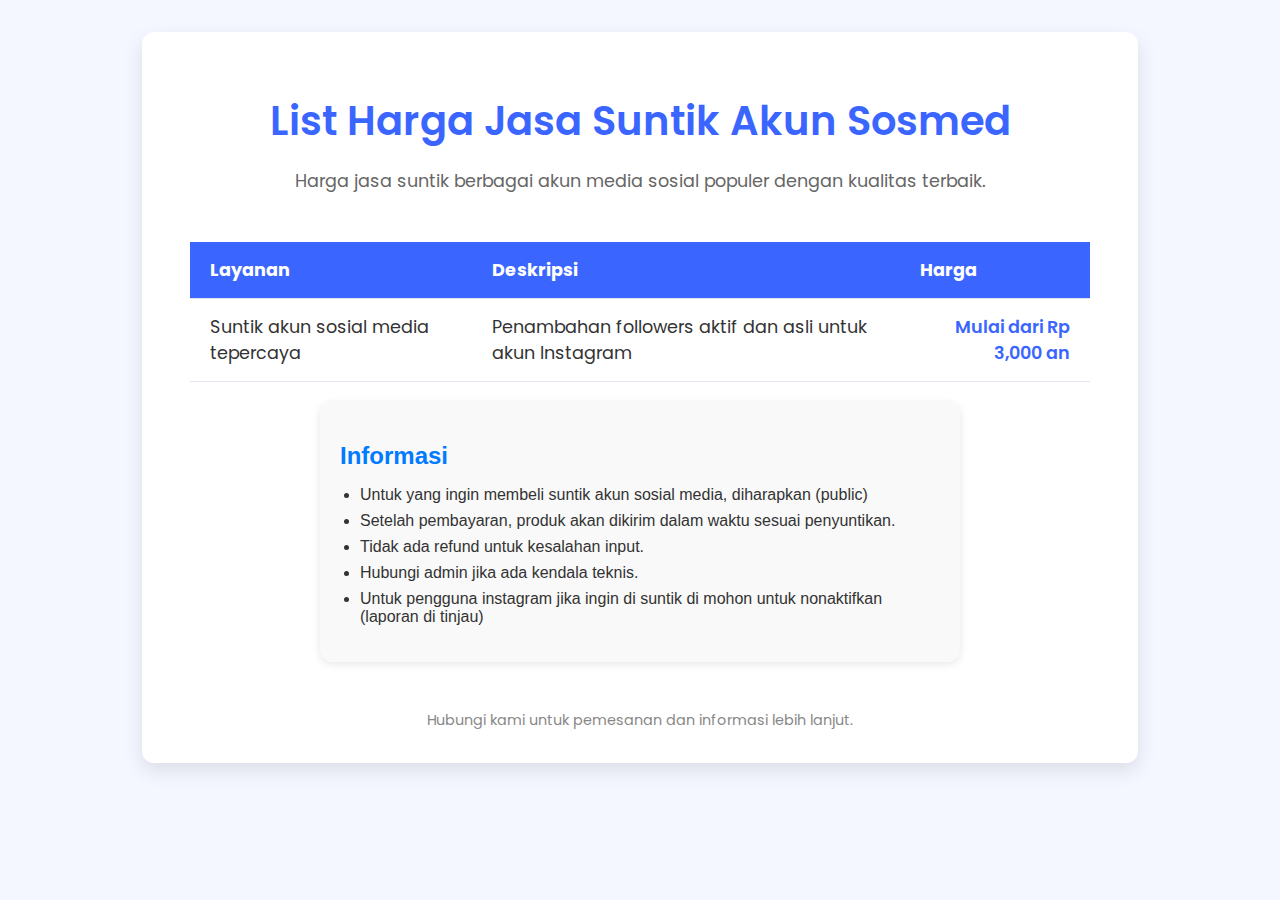
<file: list.html>
<!DOCTYPE html>
<html lang="id">
<head>
<meta charset="UTF-8" />
<meta name="viewport" content="width=device-width, initial-scale=1" />
<title>List Harga Jasa Suntik Akun Sosmed</title>
<style>
    @import url('https://fonts.googleapis.com/css2?family=Poppins:wght@400;600&display=swap');

    body {
        font-family: 'Poppins', sans-serif;
        background: #f4f7ff;
        margin: 0;
        padding: 2rem;
        color: #333;
    }
    .container {
        max-width: 900px;
        margin: auto;
        background: #ffffff;
        box-shadow: 0 8px 20px rgba(0,0,0,0.1);
        border-radius: 12px;
        padding: 2rem 3rem;
    }
    h1 {
        text-align: center;
        color: #3a66ff;
        margin-bottom: 1rem;
        font-weight: 600;
        font-size: 2.5rem;
    }
    p.subtitle {
        text-align: center;
        color: #666;
        font-size: 1.1rem;
        margin-bottom: 3rem;
    }
    table {
        width: 100%;
        border-collapse: collapse;
        font-size: 1.1rem;
    }
    thead {
        background: #3a66ff;
        color: white;
        font-weight: 600;
    }
    th, td {
        padding: 15px 20px;
        text-align: left;
        border-bottom: 1px solid #e1e5f1;
    }
    tbody tr:hover {
        background-color: #f0f4ff;
        
    }
    td.price {
        font-weight: 600;
        color: #3a66ff;
        text-align: right;
    }
    footer {
        margin-top: 3rem;
        text-align: center;
        font-size: 0.9rem;
        color: #888;
    }
    @media (max-width: 600px) {
        .container {
            padding: 1.5rem 1rem;
        }
        h1 {
            font-size: 1.8rem;
        }
        table, thead, tbody, th, td, tr {
            display: block;
        }
        thead tr {
            display: none;
        }
        tbody tr {
            margin-bottom: 1rem;
            background: #f9faff;
            border-radius: 12px;
            padding: 1rem;
        }
        tbody td {
            padding-left: 50%;
            text-align: right;
            position: relative;
        }
        tbody td::before {
            content: attr(data-label);
            position: absolute;
            left: 20px;
            width: 45%;
            padding-left: 0;
            font-weight: 600;
            text-align: left;
            color: #3a66ff;
        }
        td.price {
            text-align: right;
        }
    }
    
    .ketentuan-box {
  max-width: 90%;
  width: 600px;
  margin: 20px auto;
  padding: 20px;
  background-color: #f9f9f9;
  border-radius: 12px;
  box-shadow: 0 2px 8px rgba(0,0,0,0.1);
  font-family: sans-serif;
}

.ketentuan-box h2 {
    color: #007bff;
  font-size: 1.5rem;
  margin-bottom: 10px;
}

.ketentuan-box ul {
  padding-left: 20px;
}

.ketentuan-box li {
    
  margin-bottom: 8px;
  font-size: 1,5rem;
}
</style>
</head>
<body>
<div class="container">
    <h1>List Harga Jasa Suntik Akun Sosmed</h1>
    <p class="subtitle">Harga jasa suntik berbagai akun media sosial populer dengan kualitas terbaik.</p>
   <div id="myDiv">
     <table>
        <thead>
            <tr>
                <th>Layanan</th>
                <th>Deskripsi</th>
                <th>Harga</th>
            </tr>
        </thead>
        <tbody>
            <tr>
                <td data-label="Layanan">Suntik akun sosial media tepercaya</td>
                <td data-label="Deskripsi">Penambahan followers aktif dan asli untuk akun Instagram</td>
                <td class="price" data-label="Harga">Mulai dari Rp 3,000 an</td>
            </tr>
        </tbody>
      </table>
      
    </div>
<div class="ketentuan-box">
  <h2>Informasi</h2>
  <ul>
    <li>Untuk yang ingin membeli suntik akun sosial media, diharapkan (public)</li>
    <li>Setelah pembayaran, produk akan dikirim dalam waktu sesuai penyuntikan.</li>
    <li>Tidak ada refund untuk kesalahan input.</li>
    <li>Hubungi admin jika ada kendala teknis.</li>
        <li>Untuk pengguna instagram jika ingin di suntik di mohon untuk nonaktifkan (laporan di tinjau)</li>
  </ul>
</div>
    <footer>Hubungi kami untuk pemesanan dan informasi lebih lanjut.</footer>
</div>
<script src="main.js"></script>
</body>
</html>
</file>
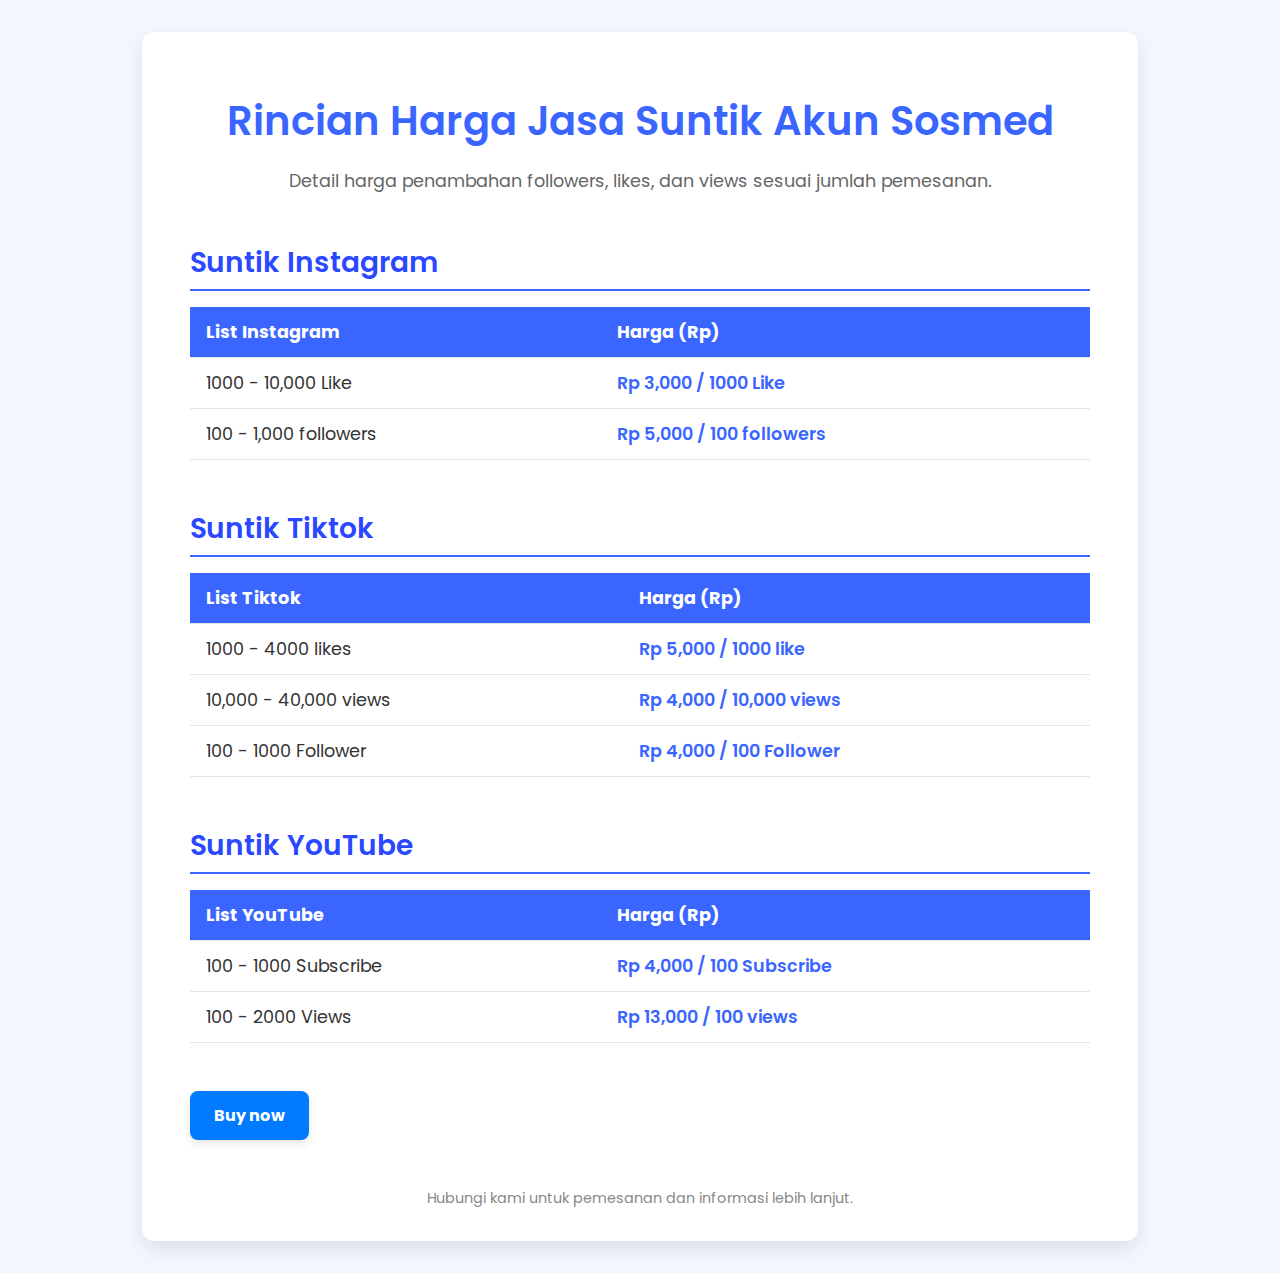
<file: rincian.html>
<!DOCTYPE html>
<html lang="id">
<head>
<meta charset="UTF-8" />
<meta name="viewport" content="width=device-width, initial-scale=1" />
<title>Rincian Harga Jasa Suntik Akun Sosmed</title>
<style>
  @import url('https://fonts.googleapis.com/css2?family=Poppins:wght@400;600&display=swap');

  body {
    font-family: 'Poppins', sans-serif;
    background: #f4f7ff;
    margin: 0;
    padding: 2rem 1rem;
    color: #333;
  }
  .container {
    max-width: 900px;
    margin: auto;
    background: #ffffff;
    box-shadow: 0 8px 20px rgba(0,0,0,0.1);
    border-radius: 12px;
    padding: 2rem 3rem;
  }
  h1 {
    text-align: center;
    color: #3a66ff;
    margin-bottom: 0.25rem;
    font-weight: 600;
    font-size: 2.5rem;
  }
  p.subtitle {
    text-align: center;
    color: #666;
    font-size: 1.1rem;
    margin-bottom: 3rem;
  }
  section.service {
    margin-bottom: 3rem;
  }
  section.service h2 {
    color: #2a48ff;
    margin-bottom: 1rem;
    font-weight: 600;
    border-bottom: 2px solid #3a66ff;
    padding-bottom: 0.3rem;
    font-size: 1.75rem;
  }
  table {
    width: 100%;
    border-collapse: collapse;
    font-size: 1.1rem;
  }
  thead {
    background: #3a66ff;
    color: white;
    font-weight: 600;
  }
  th, td {
    padding: 12px 16px;
    text-align: left;
    border-bottom: 1px solid #e1e5f1;
  }
  tbody tr:hover {
    background-color: #f0f4ff;
  }
  td.price {
    font-weight: 600;
    color: #3a66ff;
    text-align: left;
  }
  footer {
    margin-top: 3rem;
    text-align: center;
    font-size: 0.9rem;
    color: #888;
    user-select: none;
  }
  @media (max-width: 600px) {
    .container {
      padding: 1.5rem 1rem;
    }
    h1 {
      font-size: 1.8rem;
    }
    section.service h2 {
      font-size: 1.3rem;
    }
    table, thead, tbody, th, td, tr {
      display: block;
    }
    thead tr {
      display: none;
    }
    tbody tr {
      margin-bottom: 1rem;
      background: #f9faff;
      border-radius: 8px;
      padding: 1rem;
    }
    tbody td {
      padding-left: 50%;
      text-align: left;
      position: relative;
    }
    tbody td::before {
      content: attr(data-label);
      position: absolute;
      left: 20px;
      width: 45%;
      padding-left: 0;
      font-weight: 600;
      text-align: left;
      color: #3a66ff;
    }
    td.price {
      text-align: left;
    }
  }
.btn-beli {
  display: inline-block;
  padding: 12px 24px;
  background-color: #007bff;
  color: white;
  font-size: 1rem;
  font-weight: bold;
  text-decoration: none;
  border-radius: 8px;
  transition: background-color 0.3s ease;
  box-shadow: 0 4px 8px rgba(0,0,0,0.1);
}

.btn-beli:hover {
  background-color: #3a66ff;
}
</style>
</head>
<body>
<div class="container">
  <h1>Rincian Harga Jasa Suntik Akun Sosmed</h1>
  <p class="subtitle">Detail harga penambahan followers, likes, dan views sesuai jumlah pemesanan.</p>

  <section class="service" id="instagram-followers">
    <h2>Suntik Instagram </h2>
    <table>
      <thead>
        <tr><th>List Instagram</th><th>Harga (Rp)</th></tr>
      </thead>
      <tbody>
        <tr><td>1000 - 10,000 Like</td><td class="price">Rp 3,000 / 1000 Like</td></tr>
        <tr><td>100 - 1,000 followers</td><td class="price">Rp 5,000 / 100 followers</td></tr>
      </tbody>
    </table>
  </section>

  <section class="service" id="facebook-like">
    <h2>Suntik Tiktok</h2>
    <table>
      <thead>
        <tr><th>List Tiktok</th><th>Harga (Rp)</th></tr>
      </thead>
      <tbody>
        <tr><td>1000 - 4000 likes</td><td class="price">Rp 5,000 / 1000 like</td></tr>
        <tr><td>10,000 - 40,000 views</td><td class="price">Rp 4,000 / 10,000 views</td></tr>
        <tr><td>100 - 1000 Follower</td><td class="price">Rp 4,000 / 100 Follower</td></tr>
      </tbody>
    </table>
  </section>

  <section class="service" id="youtube-views">
    <h2>Suntik YouTube</h2>
    <table>
      <thead>
        <tr><th>List YouTube</th><th>Harga (Rp)</th></tr>
      </thead>
      <tbody>
        <tr><td>100 - 1000 Subscribe</td><td class="price">Rp 4,000 / 100 Subscribe</td></tr>
        <tr><td>100 - 2000 Views</td><td class="price">Rp 13,000 / 100 views</td></tr>
      </tbody>
    </table>
  </section>
  
<a href="https://wa.me/6281323759162?text=*BG+SAYA+MAU+BELI+JASA+SUNTIK+SOSMED*" class="btn-beli" target="_blank">Buy now</a>

  <footer>Hubungi kami untuk pemesanan dan informasi lebih lanjut.</footer>
</div>
</body>
</html>
</file>
